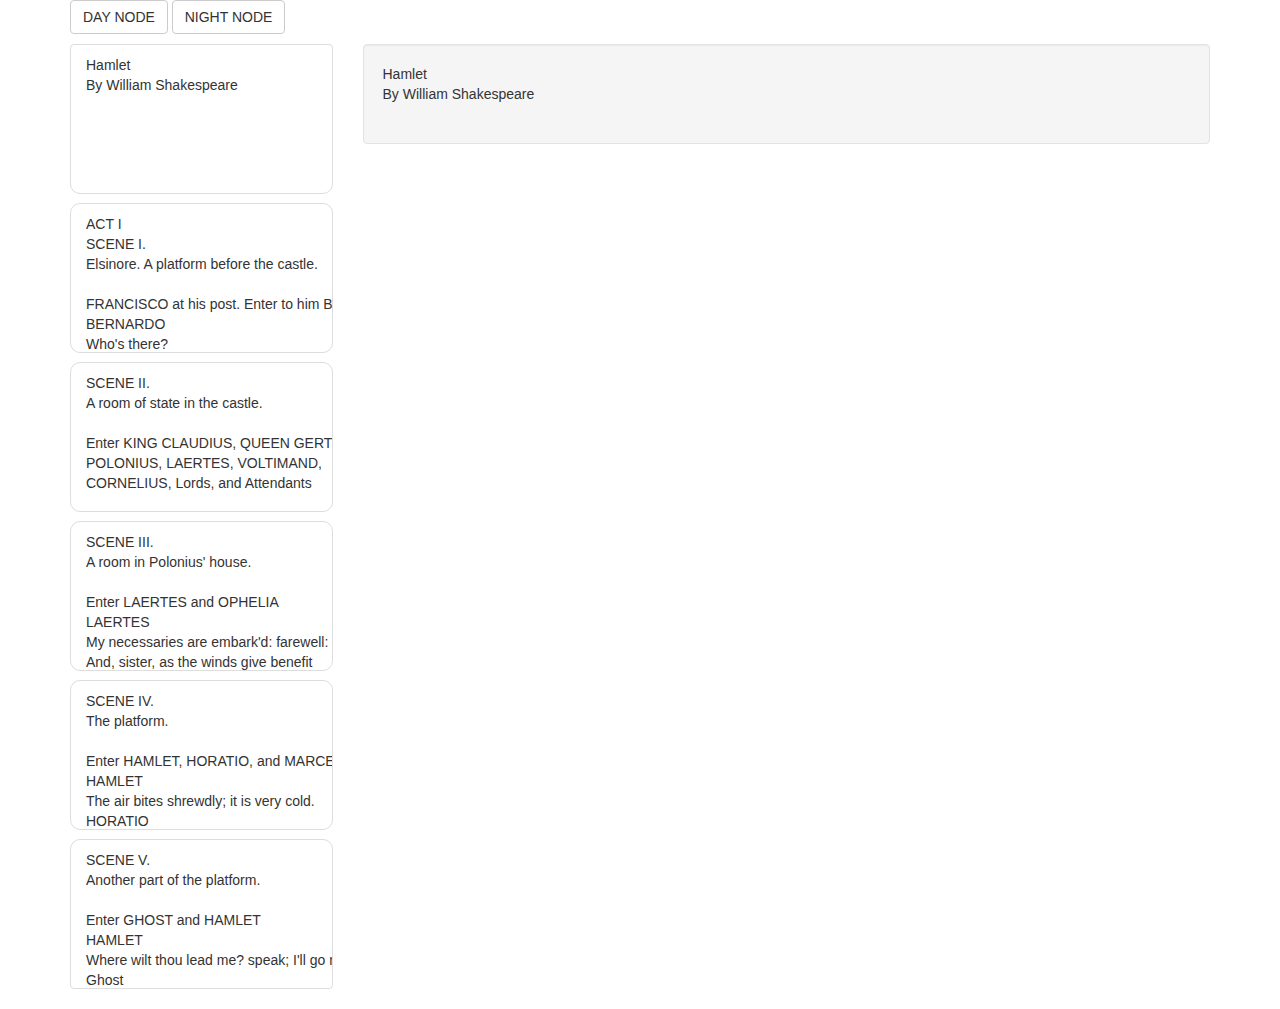
<file: Basics: HTML, CSS and JS/week4/index.html>
<html>
	<head>
	<title>eReader</title>

	<!-- include jquery, bootstrap and our stylesheet -->
	<script src="http://code.jquery.com/jquery-1.11.3.min.js"></script>

	<link rel="stylesheet"
		  type="text/css"
		  href="bootstrap.css"
	      />

	<link rel="stylesheet"
		  type="text/css"
		  href="styles.css"
	      />

	</head>
	<body>

	<div class="container">

		<!--
			 we have 1 row that contains 2 columns
		     one for the thumbnails and one for the
		     main reader view
		-->
		<div class="row">
			<div class="col-md-12">
				<button class="btn btn-default js-go-day">DAY NODE</button>
				<button class="btn btn-default js-go-night">NIGHT NODE</button>
			</div>
		</div>
		<div class="row">
			<div class="col-md-3">
				<!--
					This is a list view that will
					contain all the chapter thumbnails
				-->
				<ul class="list-group scrollable" id="chapterlist">
					<!--
						The id contains the chapter number, something
						we will use in the JS code
						The class list-group-item is for bootstrap
						and chapter-thumbnail is for our code
					-->
            		<li id="chapter0"
            		   class="list-group-item chapter-thumbnail ">Hamlet
By William Shakespeare
            		</li>
            		<li id="chapter1" class="list-group-item chapter-thumbnail  ">ACT I
SCENE I.
Elsinore. A platform before the castle.

FRANCISCO at his post. Enter to him BERNARDO
BERNARDO
Who's there?
FRANCISCO
Nay, answer me: stand, and unfold yourself.
BERNARDO
Long live the king!
FRANCISCO
Bernardo?
BERNARDO
He.
FRANCISCO
You come most carefully upon your hour.
BERNARDO
'Tis now struck twelve; get thee to bed, Francisco.
FRANCISCO
For this relief much thanks: 'tis bitter cold,
And I am sick at heart.
BERNARDO
Have you had quiet guard?
FRANCISCO
Not a mouse stirring.
BERNARDO
Well, good night.
If you do meet Horatio and Marcellus,
The rivals of my watch, bid them make haste.
FRANCISCO
I think I hear them. Stand, ho! Who's there?
Enter HORATIO and MARCELLUS

HORATIO
Friends to this ground.
MARCELLUS
And liegemen to the Dane.
FRANCISCO
Give you good night.
MARCELLUS
O, farewell, honest soldier:
Who hath relieved you?
FRANCISCO
Bernardo has my place.
Give you good night.
Exit

MARCELLUS
Holla! Bernardo!
BERNARDO
Say,
What, is Horatio there?
HORATIO
A piece of him.
BERNARDO
Welcome, Horatio: welcome, good Marcellus.
MARCELLUS
What, has this thing appear'd again to-night?
BERNARDO
I have seen nothing.
MARCELLUS
Horatio says 'tis but our fantasy,
And will not let belief take hold of him
Touching this dreaded sight, twice seen of us:
Therefore I have entreated him along
With us to watch the minutes of this night;
That if again this apparition come,
He may approve our eyes and speak to it.
HORATIO
Tush, tush, 'twill not appear.
BERNARDO
Sit down awhile;
And let us once again assail your ears,
That are so fortified against our story
What we have two nights seen.
HORATIO
Well, sit we down,
And let us hear Bernardo speak of this.
BERNARDO
Last night of all,
When yond same star that's westward from the pole
Had made his course to illume that part of heaven
Where now it burns, Marcellus and myself,
The bell then beating one,--
Enter Ghost

MARCELLUS
Peace, break thee off; look, where it comes again!
BERNARDO
In the same figure, like the king that's dead.
MARCELLUS
Thou art a scholar; speak to it, Horatio.
BERNARDO
Looks it not like the king? mark it, Horatio.
HORATIO
Most like: it harrows me with fear and wonder.
BERNARDO
It would be spoke to.
MARCELLUS
Question it, Horatio.
HORATIO
What art thou that usurp'st this time of night,
Together with that fair and warlike form
In which the majesty of buried Denmark
Did sometimes march? by heaven I charge thee, speak!
MARCELLUS
It is offended.
BERNARDO
See, it stalks away!
HORATIO
Stay! speak, speak! I charge thee, speak!
Exit Ghost

MARCELLUS
'Tis gone, and will not answer.
BERNARDO
How now, Horatio! you tremble and look pale:
Is not this something more than fantasy?
What think you on't?
HORATIO
Before my God, I might not this believe
Without the sensible and true avouch
Of mine own eyes.
MARCELLUS
Is it not like the king?
HORATIO
As thou art to thyself:
Such was the very armour he had on
When he the ambitious Norway combated;
So frown'd he once, when, in an angry parle,
He smote the sledded Polacks on the ice.
'Tis strange.
MARCELLUS
Thus twice before, and jump at this dead hour,
With martial stalk hath he gone by our watch.
HORATIO
In what particular thought to work I know not;
But in the gross and scope of my opinion,
This bodes some strange eruption to our state.
MARCELLUS
Good now, sit down, and tell me, he that knows,
Why this same strict and most observant watch
So nightly toils the subject of the land,
And why such daily cast of brazen cannon,
And foreign mart for implements of war;
Why such impress of shipwrights, whose sore task
Does not divide the Sunday from the week;
What might be toward, that this sweaty haste
Doth make the night joint-labourer with the day:
Who is't that can inform me?
HORATIO
That can I;
At least, the whisper goes so. Our last king,
Whose image even but now appear'd to us,
Was, as you know, by Fortinbras of Norway,
Thereto prick'd on by a most emulate pride,
Dared to the combat; in which our valiant Hamlet--
For so this side of our known world esteem'd him--
Did slay this Fortinbras; who by a seal'd compact,
Well ratified by law and heraldry,
Did forfeit, with his life, all those his lands
Which he stood seized of, to the conqueror:
Against the which, a moiety competent
Was gaged by our king; which had return'd
To the inheritance of Fortinbras,
Had he been vanquisher; as, by the same covenant,
And carriage of the article design'd,
His fell to Hamlet. Now, sir, young Fortinbras,
Of unimproved mettle hot and full,
Hath in the skirts of Norway here and there
Shark'd up a list of lawless resolutes,
For food and diet, to some enterprise
That hath a stomach in't; which is no other--
As it doth well appear unto our state--
But to recover of us, by strong hand
And terms compulsatory, those foresaid lands
So by his father lost: and this, I take it,
Is the main motive of our preparations,
The source of this our watch and the chief head
Of this post-haste and romage in the land.
BERNARDO
I think it be no other but e'en so:
Well may it sort that this portentous figure
Comes armed through our watch; so like the king
That was and is the question of these wars.
HORATIO
A mote it is to trouble the mind's eye.
In the most high and palmy state of Rome,
A little ere the mightiest Julius fell,
The graves stood tenantless and the sheeted dead
Did squeak and gibber in the Roman streets:
As stars with trains of fire and dews of blood,
Disasters in the sun; and the moist star
Upon whose influence Neptune's empire stands
Was sick almost to doomsday with eclipse:
And even the like precurse of fierce events,
As harbingers preceding still the fates
And prologue to the omen coming on,
Have heaven and earth together demonstrated
Unto our climatures and countrymen.--
But soft, behold! lo, where it comes again!
Re-enter Ghost

I'll cross it, though it blast me. Stay, illusion!
If thou hast any sound, or use of voice,
Speak to me:
If there be any good thing to be done,
That may to thee do ease and grace to me,
Speak to me:
Cock crows

If thou art privy to thy country's fate,
Which, happily, foreknowing may avoid, O, speak!
Or if thou hast uphoarded in thy life
Extorted treasure in the womb of earth,
For which, they say, you spirits oft walk in death,
Speak of it: stay, and speak! Stop it, Marcellus.
MARCELLUS
Shall I strike at it with my partisan?
HORATIO
Do, if it will not stand.
BERNARDO
'Tis here!
HORATIO
'Tis here!
MARCELLUS
'Tis gone!
Exit Ghost

We do it wrong, being so majestical,
To offer it the show of violence;
For it is, as the air, invulnerable,
And our vain blows malicious mockery.
BERNARDO
It was about to speak, when the cock crew.
HORATIO
And then it started like a guilty thing
Upon a fearful summons. I have heard,
The cock, that is the trumpet to the morn,
Doth with his lofty and shrill-sounding throat
Awake the god of day; and, at his warning,
Whether in sea or fire, in earth or air,
The extravagant and erring spirit hies
To his confine: and of the truth herein
This present object made probation.
MARCELLUS
It faded on the crowing of the cock.
Some say that ever 'gainst that season comes
Wherein our Saviour's birth is celebrated,
The bird of dawning singeth all night long:
And then, they say, no spirit dares stir abroad;
The nights are wholesome; then no planets strike,
No fairy takes, nor witch hath power to charm,
So hallow'd and so gracious is the time.
HORATIO
So have I heard and do in part believe it.
But, look, the morn, in russet mantle clad,
Walks o'er the dew of yon high eastward hill:
Break we our watch up; and by my advice,
Let us impart what we have seen to-night
Unto young Hamlet; for, upon my life,
This spirit, dumb to us, will speak to him.
Do you consent we shall acquaint him with it,
As needful in our loves, fitting our duty?
MARCELLUS
Let's do't, I pray; and I this morning know
Where we shall find him most conveniently.
Exeunt
            		</li>
            		<li id="chapter2" class="list-group-item chapter-thumbnail">SCENE II.
A room of state in the castle.

Enter KING CLAUDIUS, QUEEN GERTRUDE, HAMLET,
POLONIUS, LAERTES, VOLTIMAND,
CORNELIUS, Lords, and Attendants

KING CLAUDIUS
Though yet of Hamlet our dear brother's death
The memory be green, and that it us befitted
To bear our hearts in grief and our whole kingdom
To be contracted in one brow of woe,
Yet so far hath discretion fought with nature
That we with wisest sorrow think on him,
Together with remembrance of ourselves.
Therefore our sometime sister, now our queen,
The imperial jointress to this warlike state,
Have we, as 'twere with a defeated joy,--
With an auspicious and a dropping eye,
With mirth in funeral and with dirge in marriage,
In equal scale weighing delight and dole,--
Taken to wife: nor have we herein barr'd
Your better wisdoms, which have freely gone
With this affair along. For all, our thanks.
Now follows, that you know, young Fortinbras,
Holding a weak supposal of our worth,
Or thinking by our late dear brother's death
Our state to be disjoint and out of frame,
Colleagued with the dream of his advantage,
He hath not fail'd to pester us with message,
Importing the surrender of those lands
Lost by his father, with all bonds of law,
To our most valiant brother. So much for him.
Now for ourself and for this time of meeting:
Thus much the business is: we have here writ
To Norway, uncle of young Fortinbras,--
Who, impotent and bed-rid, scarcely hears
Of this his nephew's purpose,--to suppress
His further gait herein; in that the levies,
The lists and full proportions, are all made
Out of his subject: and we here dispatch
You, good Cornelius, and you, Voltimand,
For bearers of this greeting to old Norway;
Giving to you no further personal power
To business with the king, more than the scope
Of these delated articles allow.
Farewell, and let your haste commend your duty.
CORNELIUS VOLTIMAND
In that and all things will we show our duty.
KING CLAUDIUS
We doubt it nothing: heartily farewell.
Exeunt VOLTIMAND and CORNELIUS

And now, Laertes, what's the news with you?
You told us of some suit; what is't, Laertes?
You cannot speak of reason to the Dane,
And loose your voice: what wouldst thou beg, Laertes,
That shall not be my offer, not thy asking?
The head is not more native to the heart,
The hand more instrumental to the mouth,
Than is the throne of Denmark to thy father.
What wouldst thou have, Laertes?
LAERTES
My dread lord,
Your leave and favour to return to France;
From whence though willingly I came to Denmark,
To show my duty in your coronation,
Yet now, I must confess, that duty done,
My thoughts and wishes bend again toward France
And bow them to your gracious leave and pardon.
KING CLAUDIUS
Have you your father's leave? What says Polonius?
LORD POLONIUS
He hath, my lord, wrung from me my slow leave
By laboursome petition, and at last
Upon his will I seal'd my hard consent:
I do beseech you, give him leave to go.
KING CLAUDIUS
Take thy fair hour, Laertes; time be thine,
And thy best graces spend it at thy will!
But now, my cousin Hamlet, and my son,--
HAMLET
[Aside] A little more than kin, and less than kind.
KING CLAUDIUS
How is it that the clouds still hang on you?
HAMLET
Not so, my lord; I am too much i' the sun.
QUEEN GERTRUDE
Good Hamlet, cast thy nighted colour off,
And let thine eye look like a friend on Denmark.
Do not for ever with thy vailed lids
Seek for thy noble father in the dust:
Thou know'st 'tis common; all that lives must die,
Passing through nature to eternity.
HAMLET
Ay, madam, it is common.
QUEEN GERTRUDE
If it be,
Why seems it so particular with thee?
HAMLET
Seems, madam! nay it is; I know not 'seems.'
'Tis not alone my inky cloak, good mother,
Nor customary suits of solemn black,
Nor windy suspiration of forced breath,
No, nor the fruitful river in the eye,
Nor the dejected 'havior of the visage,
Together with all forms, moods, shapes of grief,
That can denote me truly: these indeed seem,
For they are actions that a man might play:
But I have that within which passeth show;
These but the trappings and the suits of woe.
KING CLAUDIUS
'Tis sweet and commendable in your nature, Hamlet,
To give these mourning duties to your father:
But, you must know, your father lost a father;
That father lost, lost his, and the survivor bound
In filial obligation for some term
To do obsequious sorrow: but to persever
In obstinate condolement is a course
Of impious stubbornness; 'tis unmanly grief;
It shows a will most incorrect to heaven,
A heart unfortified, a mind impatient,
An understanding simple and unschool'd:
For what we know must be and is as common
As any the most vulgar thing to sense,
Why should we in our peevish opposition
Take it to heart? Fie! 'tis a fault to heaven,
A fault against the dead, a fault to nature,
To reason most absurd: whose common theme
Is death of fathers, and who still hath cried,
From the first corse till he that died to-day,
'This must be so.' We pray you, throw to earth
This unprevailing woe, and think of us
As of a father: for let the world take note,
You are the most immediate to our throne;
And with no less nobility of love
Than that which dearest father bears his son,
Do I impart toward you. For your intent
In going back to school in Wittenberg,
It is most retrograde to our desire:
And we beseech you, bend you to remain
Here, in the cheer and comfort of our eye,
Our chiefest courtier, cousin, and our son.
QUEEN GERTRUDE
Let not thy mother lose her prayers, Hamlet:
I pray thee, stay with us; go not to Wittenberg.
HAMLET
I shall in all my best obey you, madam.
KING CLAUDIUS
Why, 'tis a loving and a fair reply:
Be as ourself in Denmark. Madam, come;
This gentle and unforced accord of Hamlet
Sits smiling to my heart: in grace whereof,
No jocund health that Denmark drinks to-day,
But the great cannon to the clouds shall tell,
And the king's rouse the heavens all bruit again,
Re-speaking earthly thunder. Come away.
Exeunt all but HAMLET

HAMLET
O, that this too too solid flesh would melt
Thaw and resolve itself into a dew!
Or that the Everlasting had not fix'd
His canon 'gainst self-slaughter! O God! God!
How weary, stale, flat and unprofitable,
Seem to me all the uses of this world!
Fie on't! ah fie! 'tis an unweeded garden,
That grows to seed; things rank and gross in nature
Possess it merely. That it should come to this!
But two months dead: nay, not so much, not two:
So excellent a king; that was, to this,
Hyperion to a satyr; so loving to my mother
That he might not beteem the winds of heaven
Visit her face too roughly. Heaven and earth!
Must I remember? why, she would hang on him,
As if increase of appetite had grown
By what it fed on: and yet, within a month--
Let me not think on't--Frailty, thy name is woman!--
A little month, or ere those shoes were old
With which she follow'd my poor father's body,
Like Niobe, all tears:--why she, even she--
O, God! a beast, that wants discourse of reason,
Would have mourn'd longer--married with my uncle,
My father's brother, but no more like my father
Than I to Hercules: within a month:
Ere yet the salt of most unrighteous tears
Had left the flushing in her galled eyes,
She married. O, most wicked speed, to post
With such dexterity to incestuous sheets!
It is not nor it cannot come to good:
But break, my heart; for I must hold my tongue.
Enter HORATIO, MARCELLUS, and BERNARDO

HORATIO
Hail to your lordship!
HAMLET
I am glad to see you well:
Horatio,--or I do forget myself.
HORATIO
The same, my lord, and your poor servant ever.
HAMLET
Sir, my good friend; I'll change that name with you:
And what make you from Wittenberg, Horatio? Marcellus?
MARCELLUS
My good lord--
HAMLET
I am very glad to see you. Good even, sir.
But what, in faith, make you from Wittenberg?
HORATIO
A truant disposition, good my lord.
HAMLET
I would not hear your enemy say so,
Nor shall you do mine ear that violence,
To make it truster of your own report
Against yourself: I know you are no truant.
But what is your affair in Elsinore?
We'll teach you to drink deep ere you depart.
HORATIO
My lord, I came to see your father's funeral.
HAMLET
I pray thee, do not mock me, fellow-student;
I think it was to see my mother's wedding.
HORATIO
Indeed, my lord, it follow'd hard upon.
HAMLET
Thrift, thrift, Horatio! the funeral baked meats
Did coldly furnish forth the marriage tables.
Would I had met my dearest foe in heaven
Or ever I had seen that day, Horatio!
My father!--methinks I see my father.
HORATIO
Where, my lord?
HAMLET
In my mind's eye, Horatio.
HORATIO
I saw him once; he was a goodly king.
HAMLET
He was a man, take him for all in all,
I shall not look upon his like again.
HORATIO
My lord, I think I saw him yesternight.
HAMLET
Saw? who?
HORATIO
My lord, the king your father.
HAMLET
The king my father!
HORATIO
Season your admiration for awhile
With an attent ear, till I may deliver,
Upon the witness of these gentlemen,
This marvel to you.
HAMLET
For God's love, let me hear.
HORATIO
Two nights together had these gentlemen,
Marcellus and Bernardo, on their watch,
In the dead vast and middle of the night,
Been thus encounter'd. A figure like your father,
Armed at point exactly, cap-a-pe,
Appears before them, and with solemn march
Goes slow and stately by them: thrice he walk'd
By their oppress'd and fear-surprised eyes,
Within his truncheon's length; whilst they, distilled
Almost to jelly with the act of fear,
Stand dumb and speak not to him. This to me
In dreadful secrecy impart they did;
And I with them the third night kept the watch;
Where, as they had deliver'd, both in time,
Form of the thing, each word made true and good,
The apparition comes: I knew your father;
These hands are not more like.
HAMLET
But where was this?
MARCELLUS
My lord, upon the platform where we watch'd.
HAMLET
Did you not speak to it?
HORATIO
My lord, I did;
But answer made it none: yet once methought
It lifted up its head and did address
Itself to motion, like as it would speak;
But even then the morning cock crew loud,
And at the sound it shrunk in haste away,
And vanish'd from our sight.
HAMLET
'Tis very strange.
HORATIO
As I do live, my honour'd lord, 'tis true;
And we did think it writ down in our duty
To let you know of it.
HAMLET
Indeed, indeed, sirs, but this troubles me.
Hold you the watch to-night?
MARCELLUS BERNARDO
We do, my lord.
HAMLET
Arm'd, say you?
MARCELLUS BERNARDO
Arm'd, my lord.
HAMLET
From top to toe?
MARCELLUS BERNARDO
My lord, from head to foot.
HAMLET
Then saw you not his face?
HORATIO
O, yes, my lord; he wore his beaver up.
HAMLET
What, look'd he frowningly?
HORATIO
A countenance more in sorrow than in anger.
HAMLET
Pale or red?
HORATIO
Nay, very pale.
HAMLET
And fix'd his eyes upon you?
HORATIO
Most constantly.
HAMLET
I would I had been there.
HORATIO
It would have much amazed you.
HAMLET
Very like, very like. Stay'd it long?
HORATIO
While one with moderate haste might tell a hundred.
MARCELLUS BERNARDO
Longer, longer.
HORATIO
Not when I saw't.
HAMLET
His beard was grizzled--no?
HORATIO
It was, as I have seen it in his life,
A sable silver'd.
HAMLET
I will watch to-night;
Perchance 'twill walk again.
HORATIO
I warrant it will.
HAMLET
If it assume my noble father's person,
I'll speak to it, though hell itself should gape
And bid me hold my peace. I pray you all,
If you have hitherto conceal'd this sight,
Let it be tenable in your silence still;
And whatsoever else shall hap to-night,
Give it an understanding, but no tongue:
I will requite your loves. So, fare you well:
Upon the platform, 'twixt eleven and twelve,
I'll visit you.
All
Our duty to your honour.
HAMLET
Your loves, as mine to you: farewell.
Exeunt all but HAMLET

My father's spirit in arms! all is not well;
I doubt some foul play: would the night were come!
Till then sit still, my soul: foul deeds will rise,
Though all the earth o'erwhelm them, to men's eyes.
Exit
            		</li>
            		<li id="chapter3" class="list-group-item chapter-thumbnail">SCENE III.
A room in Polonius' house.

Enter LAERTES and OPHELIA
LAERTES
My necessaries are embark'd: farewell:
And, sister, as the winds give benefit
And convoy is assistant, do not sleep,
But let me hear from you.
OPHELIA
Do you doubt that?
LAERTES
For Hamlet and the trifling of his favour,
Hold it a fashion and a toy in blood,
A violet in the youth of primy nature,
Forward, not permanent, sweet, not lasting,
The perfume and suppliance of a minute; No more.
OPHELIA
No more but so?
LAERTES
Think it no more;
For nature, crescent, does not grow alone
In thews and bulk, but, as this temple waxes,
The inward service of the mind and soul
Grows wide withal. Perhaps he loves you now,
And now no soil nor cautel doth besmirch
The virtue of his will: but you must fear,
His greatness weigh'd, his will is not his own;
For he himself is subject to his birth:
He may not, as unvalued persons do,
Carve for himself; for on his choice depends
The safety and health of this whole state;
And therefore must his choice be circumscribed
Unto the voice and yielding of that body
Whereof he is the head. Then if he says he loves you,
It fits your wisdom so far to believe it
As he in his particular act and place
May give his saying deed; which is no further
Than the main voice of Denmark goes withal.
Then weigh what loss your honour may sustain,
If with too credent ear you list his songs,
Or lose your heart, or your chaste treasure open
To his unmaster'd importunity.
Fear it, Ophelia, fear it, my dear sister,
And keep you in the rear of your affection,
Out of the shot and danger of desire.
The chariest maid is prodigal enough,
If she unmask her beauty to the moon:
Virtue itself 'scapes not calumnious strokes:
The canker galls the infants of the spring,
Too oft before their buttons be disclosed,
And in the morn and liquid dew of youth
Contagious blastments are most imminent.
Be wary then; best safety lies in fear:
Youth to itself rebels, though none else near.
OPHELIA
I shall the effect of this good lesson keep,
As watchman to my heart. But, good my brother,
Do not, as some ungracious pastors do,
Show me the steep and thorny way to heaven;
Whiles, like a puff'd and reckless libertine,
Himself the primrose path of dalliance treads,
And recks not his own rede.
LAERTES
O, fear me not.
I stay too long: but here my father comes.
Enter POLONIUS

A double blessing is a double grace,
Occasion smiles upon a second leave.
LORD POLONIUS
Yet here, Laertes! aboard, aboard, for shame!
The wind sits in the shoulder of your sail,
And you are stay'd for. There; my blessing with thee!
And these few precepts in thy memory
See thou character. Give thy thoughts no tongue,
Nor any unproportioned thought his act.
Be thou familiar, but by no means vulgar.
Those friends thou hast, and their adoption tried,
Grapple them to thy soul with hoops of steel;
But do not dull thy palm with entertainment
Of each new-hatch'd, unfledged comrade. Beware
Of entrance to a quarrel, but being in,
Bear't that the opposed may beware of thee.
Give every man thy ear, but few thy voice;
Take each man's censure, but reserve thy judgment.
Costly thy habit as thy purse can buy,
But not express'd in fancy; rich, not gaudy;
For the apparel oft proclaims the man,
And they in France of the best rank and station
Are of a most select and generous chief in that.
Neither a borrower nor a lender be;
For loan oft loses both itself and friend,
And borrowing dulls the edge of husbandry.
This above all: to thine ownself be true,
And it must follow, as the night the day,
Thou canst not then be false to any man.
Farewell: my blessing season this in thee!
LAERTES
Most humbly do I take my leave, my lord.
LORD POLONIUS
The time invites you; go; your servants tend.
LAERTES
Farewell, Ophelia; and remember well
What I have said to you.
OPHELIA
'Tis in my memory lock'd,
And you yourself shall keep the key of it.
LAERTES
Farewell.
Exit

LORD POLONIUS
What is't, Ophelia, be hath said to you?
OPHELIA
So please you, something touching the Lord Hamlet.
LORD POLONIUS
Marry, well bethought:
'Tis told me, he hath very oft of late
Given private time to you; and you yourself
Have of your audience been most free and bounteous:
If it be so, as so 'tis put on me,
And that in way of caution, I must tell you,
You do not understand yourself so clearly
As it behoves my daughter and your honour.
What is between you? give me up the truth.
OPHELIA
He hath, my lord, of late made many tenders
Of his affection to me.
LORD POLONIUS
Affection! pooh! you speak like a green girl,
Unsifted in such perilous circumstance.
Do you believe his tenders, as you call them?
OPHELIA
I do not know, my lord, what I should think.
LORD POLONIUS
Marry, I'll teach you: think yourself a baby;
That you have ta'en these tenders for true pay,
Which are not sterling. Tender yourself more dearly;
Or--not to crack the wind of the poor phrase,
Running it thus--you'll tender me a fool.
OPHELIA
My lord, he hath importuned me with love
In honourable fashion.
LORD POLONIUS
Ay, fashion you may call it; go to, go to.
OPHELIA
And hath given countenance to his speech, my lord,
With almost all the holy vows of heaven.
LORD POLONIUS
Ay, springes to catch woodcocks. I do know,
When the blood burns, how prodigal the soul
Lends the tongue vows: these blazes, daughter,
Giving more light than heat, extinct in both,
Even in their promise, as it is a-making,
You must not take for fire. From this time
Be somewhat scanter of your maiden presence;
Set your entreatments at a higher rate
Than a command to parley. For Lord Hamlet,
Believe so much in him, that he is young
And with a larger tether may he walk
Than may be given you: in few, Ophelia,
Do not believe his vows; for they are brokers,
Not of that dye which their investments show,
But mere implorators of unholy suits,
Breathing like sanctified and pious bawds,
The better to beguile. This is for all:
I would not, in plain terms, from this time forth,
Have you so slander any moment leisure,
As to give words or talk with the Lord Hamlet.
Look to't, I charge you: come your ways.
OPHELIA
I shall obey, my lord.
Exeunt
            		</li>
            		<li id="chapter4" class="list-group-item chapter-thumbnail">SCENE IV.
The platform.

Enter HAMLET, HORATIO, and MARCELLUS
HAMLET
The air bites shrewdly; it is very cold.
HORATIO
It is a nipping and an eager air.
HAMLET
What hour now?
HORATIO
I think it lacks of twelve.
HAMLET
No, it is struck.
HORATIO
Indeed? I heard it not: then it draws near the season
Wherein the spirit held his wont to walk.
A flourish of trumpets, and ordnance shot off, within

What does this mean, my lord?
HAMLET
The king doth wake to-night and takes his rouse,
Keeps wassail, and the swaggering up-spring reels;
And, as he drains his draughts of Rhenish down,
The kettle-drum and trumpet thus bray out
The triumph of his pledge.
HORATIO
Is it a custom?
HAMLET
Ay, marry, is't:
But to my mind, though I am native here
And to the manner born, it is a custom
More honour'd in the breach than the observance.
This heavy-headed revel east and west
Makes us traduced and tax'd of other nations:
They clepe us drunkards, and with swinish phrase
Soil our addition; and indeed it takes
From our achievements, though perform'd at height,
The pith and marrow of our attribute.
So, oft it chances in particular men,
That for some vicious mole of nature in them,
As, in their birth--wherein they are not guilty,
Since nature cannot choose his origin--
By the o'ergrowth of some complexion,
Oft breaking down the pales and forts of reason,
Or by some habit that too much o'er-leavens
The form of plausive manners, that these men,
Carrying, I say, the stamp of one defect,
Being nature's livery, or fortune's star,--
Their virtues else--be they as pure as grace,
As infinite as man may undergo--
Shall in the general censure take corruption
From that particular fault: the dram of eale
Doth all the noble substance of a doubt
To his own scandal.
HORATIO
Look, my lord, it comes!
Enter Ghost

HAMLET
Angels and ministers of grace defend us!
Be thou a spirit of health or goblin damn'd,
Bring with thee airs from heaven or blasts from hell,
Be thy intents wicked or charitable,
Thou comest in such a questionable shape
That I will speak to thee: I'll call thee Hamlet,
King, father, royal Dane: O, answer me!
Let me not burst in ignorance; but tell
Why thy canonized bones, hearsed in death,
Have burst their cerements; why the sepulchre,
Wherein we saw thee quietly inurn'd,
Hath oped his ponderous and marble jaws,
To cast thee up again. What may this mean,
That thou, dead corse, again in complete steel
Revisit'st thus the glimpses of the moon,
Making night hideous; and we fools of nature
So horridly to shake our disposition
With thoughts beyond the reaches of our souls?
Say, why is this? wherefore? what should we do?
Ghost beckons HAMLET

HORATIO
It beckons you to go away with it,
As if it some impartment did desire
To you alone.
MARCELLUS
Look, with what courteous action
It waves you to a more removed ground:
But do not go with it.
HORATIO
No, by no means.
HAMLET
It will not speak; then I will follow it.
HORATIO
Do not, my lord.
HAMLET
Why, what should be the fear?
I do not set my life in a pin's fee;
And for my soul, what can it do to that,
Being a thing immortal as itself?
It waves me forth again: I'll follow it.
HORATIO
What if it tempt you toward the flood, my lord,
Or to the dreadful summit of the cliff
That beetles o'er his base into the sea,
And there assume some other horrible form,
Which might deprive your sovereignty of reason
And draw you into madness? think of it:
The very place puts toys of desperation,
Without more motive, into every brain
That looks so many fathoms to the sea
And hears it roar beneath.
HAMLET
It waves me still.
Go on; I'll follow thee.
MARCELLUS
You shall not go, my lord.
HAMLET
Hold off your hands.
HORATIO
Be ruled; you shall not go.
HAMLET
My fate cries out,
And makes each petty artery in this body
As hardy as the Nemean lion's nerve.
Still am I call'd. Unhand me, gentlemen.
By heaven, I'll make a ghost of him that lets me!
I say, away! Go on; I'll follow thee.
Exeunt Ghost and HAMLET

HORATIO
He waxes desperate with imagination.
MARCELLUS
Let's follow; 'tis not fit thus to obey him.
HORATIO
Have after. To what issue will this come?
MARCELLUS
Something is rotten in the state of Denmark.
HORATIO
Heaven will direct it.
MARCELLUS
Nay, let's follow him.
Exeunt
            		</li>
            		<li id="chapter4" class="list-group-item chapter-thumbnail">SCENE V.
Another part of the platform.

Enter GHOST and HAMLET
HAMLET
Where wilt thou lead me? speak; I'll go no further.
Ghost
Mark me.
HAMLET
I will.
Ghost
My hour is almost come,
When I to sulphurous and tormenting flames
Must render up myself.
HAMLET
Alas, poor ghost!
Ghost
Pity me not, but lend thy serious hearing
To what I shall unfold.
HAMLET
Speak; I am bound to hear.
Ghost
So art thou to revenge, when thou shalt hear.
HAMLET
What?
Ghost
I am thy father's spirit,
Doom'd for a certain term to walk the night,
And for the day confined to fast in fires,
Till the foul crimes done in my days of nature
Are burnt and purged away. But that I am forbid
To tell the secrets of my prison-house,
I could a tale unfold whose lightest word
Would harrow up thy soul, freeze thy young blood,
Make thy two eyes, like stars, start from their spheres,
Thy knotted and combined locks to part
And each particular hair to stand on end,
Like quills upon the fretful porpentine:
But this eternal blazon must not be
To ears of flesh and blood. List, list, O, list!
If thou didst ever thy dear father love--
HAMLET
O God!
Ghost
Revenge his foul and most unnatural murder.
HAMLET
Murder!
Ghost
Murder most foul, as in the best it is;
But this most foul, strange and unnatural.
HAMLET
Haste me to know't, that I, with wings as swift
As meditation or the thoughts of love,
May sweep to my revenge.
Ghost
I find thee apt;
And duller shouldst thou be than the fat weed
That roots itself in ease on Lethe wharf,
Wouldst thou not stir in this. Now, Hamlet, hear:
'Tis given out that, sleeping in my orchard,
A serpent stung me; so the whole ear of Denmark
Is by a forged process of my death
Rankly abused: but know, thou noble youth,
The serpent that did sting thy father's life
Now wears his crown.
HAMLET
O my prophetic soul! My uncle!
Ghost
Ay, that incestuous, that adulterate beast,
With witchcraft of his wit, with traitorous gifts,--
O wicked wit and gifts, that have the power
So to seduce!--won to his shameful lust
The will of my most seeming-virtuous queen:
O Hamlet, what a falling-off was there!
From me, whose love was of that dignity
That it went hand in hand even with the vow
I made to her in marriage, and to decline
Upon a wretch whose natural gifts were poor
To those of mine!
But virtue, as it never will be moved,
Though lewdness court it in a shape of heaven,
So lust, though to a radiant angel link'd,
Will sate itself in a celestial bed,
And prey on garbage.
But, soft! methinks I scent the morning air;
Brief let me be. Sleeping within my orchard,
My custom always of the afternoon,
Upon my secure hour thy uncle stole,
With juice of cursed hebenon in a vial,
And in the porches of my ears did pour
The leperous distilment; whose effect
Holds such an enmity with blood of man
That swift as quicksilver it courses through
The natural gates and alleys of the body,
And with a sudden vigour doth posset
And curd, like eager droppings into milk,
The thin and wholesome blood: so did it mine;
And a most instant tetter bark'd about,
Most lazar-like, with vile and loathsome crust,
All my smooth body.
Thus was I, sleeping, by a brother's hand
Of life, of crown, of queen, at once dispatch'd:
Cut off even in the blossoms of my sin,
Unhousel'd, disappointed, unanel'd,
No reckoning made, but sent to my account
With all my imperfections on my head:
O, horrible! O, horrible! most horrible!
If thou hast nature in thee, bear it not;
Let not the royal bed of Denmark be
A couch for luxury and damned incest.
But, howsoever thou pursuest this act,
Taint not thy mind, nor let thy soul contrive
Against thy mother aught: leave her to heaven
And to those thorns that in her bosom lodge,
To prick and sting her. Fare thee well at once!
The glow-worm shows the matin to be near,
And 'gins to pale his uneffectual fire:
Adieu, adieu! Hamlet, remember me.
Exit

HAMLET
O all you host of heaven! O earth! what else?
And shall I couple hell? O, fie! Hold, hold, my heart;
And you, my sinews, grow not instant old,
But bear me stiffly up. Remember thee!
Ay, thou poor ghost, while memory holds a seat
In this distracted globe. Remember thee!
Yea, from the table of my memory
I'll wipe away all trivial fond records,
All saws of books, all forms, all pressures past,
That youth and observation copied there;
And thy commandment all alone shall live
Within the book and volume of my brain,
Unmix'd with baser matter: yes, by heaven!
O most pernicious woman!
O villain, villain, smiling, damned villain!
My tables,--meet it is I set it down,
That one may smile, and smile, and be a villain;
At least I'm sure it may be so in Denmark:
Writing

So, uncle, there you are. Now to my word;
It is 'Adieu, adieu! remember me.'
I have sworn 't.
MARCELLUS HORATIO
[Within] My lord, my lord,--
MARCELLUS
[Within]	Lord Hamlet,--
HORATIO
[Within]	Heaven secure him!
HAMLET
So be it!
HORATIO
[Within] Hillo, ho, ho, my lord!
HAMLET
Hillo, ho, ho, boy! come, bird, come.
Enter HORATIO and MARCELLUS

MARCELLUS
How is't, my noble lord?
HORATIO
What news, my lord?
HAMLET
O, wonderful!
HORATIO
Good my lord, tell it.
HAMLET
No; you'll reveal it.
HORATIO
Not I, my lord, by heaven.
MARCELLUS
Nor I, my lord.
HAMLET
How say you, then; would heart of man once think it?
But you'll be secret?
HORATIO MARCELLUS
Ay, by heaven, my lord.
HAMLET
There's ne'er a villain dwelling in all Denmark
But he's an arrant knave.
HORATIO
There needs no ghost, my lord, come from the grave
To tell us this.
HAMLET
Why, right; you are i' the right;
And so, without more circumstance at all,
I hold it fit that we shake hands and part:
You, as your business and desire shall point you;
For every man has business and desire,
Such as it is; and for mine own poor part,
Look you, I'll go pray.
HORATIO
These are but wild and whirling words, my lord.
HAMLET
I'm sorry they offend you, heartily;
Yes, 'faith heartily.
HORATIO
There's no offence, my lord.
HAMLET
Yes, by Saint Patrick, but there is, Horatio,
And much offence too. Touching this vision here,
It is an honest ghost, that let me tell you:
For your desire to know what is between us,
O'ermaster 't as you may. And now, good friends,
As you are friends, scholars and soldiers,
Give me one poor request.
HORATIO
What is't, my lord? we will.
HAMLET
Never make known what you have seen to-night.
HORATIO MARCELLUS
My lord, we will not.
HAMLET
Nay, but swear't.
HORATIO
In faith,
My lord, not I.
MARCELLUS
Nor I, my lord, in faith.
HAMLET
Upon my sword.
MARCELLUS
We have sworn, my lord, already.
HAMLET
Indeed, upon my sword, indeed.
Ghost
[Beneath] Swear.
HAMLET
Ah, ha, boy! say'st thou so? art thou there,
truepenny?
Come on--you hear this fellow in the cellarage--
Consent to swear.
HORATIO
Propose the oath, my lord.
HAMLET
Never to speak of this that you have seen,
Swear by my sword.
Ghost
[Beneath] Swear.
HAMLET
Hic et ubique? then we'll shift our ground.
Come hither, gentlemen,
And lay your hands again upon my sword:
Never to speak of this that you have heard,
Swear by my sword.
Ghost
[Beneath] Swear.
HAMLET
Well said, old mole! canst work i' the earth so fast?
A worthy pioner! Once more remove, good friends.
HORATIO
O day and night, but this is wondrous strange!
HAMLET
And therefore as a stranger give it welcome.
There are more things in heaven and earth, Horatio,
Than are dreamt of in your philosophy. But come;
Here, as before, never, so help you mercy,
How strange or odd soe'er I bear myself,
As I perchance hereafter shall think meet
To put an antic disposition on,
That you, at such times seeing me, never shall,
With arms encumber'd thus, or this headshake,
Or by pronouncing of some doubtful phrase,
As 'Well, well, we know,' or 'We could, an if we would,'
Or 'If we list to speak,' or 'There be, an if they might,'
Or such ambiguous giving out, to note
That you know aught of me: this not to do,
So grace and mercy at your most need help you, Swear.
Ghost
[Beneath] Swear.
HAMLET
Rest, rest, perturbed spirit!
They swear

So, gentlemen,
With all my love I do commend me to you:
And what so poor a man as Hamlet is
May do, to express his love and friending to you,
God willing, shall not lack. Let us go in together;
And still your fingers on your lips, I pray.
The time is out of joint: O cursed spite,
That ever I was born to set it right!
Nay, come, let's go together.
Exeunt
            		</li>
          		</ul>
          	</div>

          	<!--
				This contains the main reader view
				that will show the whole chapter.
				It is currently empty because we will
				fill in using JavaScript
          	-->
			<div class="col-md-9">
				<!--
					well is a bootstrap class for creating
					a nice container box
					The id, mainViewer is for our use
				-->
				<div class="well" id="mainViewer" >
				</div>
			</div>

		</div>

	</div>

	<script>

		$('.js-go-night').click(function(){
			// alert('Go to night mode - replace me with the CSS changing code!');
			$('body').addClass('night');
			$('div').addClass('night');
			$('li').addClass('night');
		});
		$('.js-go-day').click(function(){
			// alert('Go to day mode - replace me with the CSS changing code!');
			$('body').removeClass('night');
			$('div').removeClass('night');
			$('li').removeClass('night');
		});


		// this is a variable to keep track
		// of which chapter we are on
		var counter = 0;

		// when we click on a chapter thumbnail
		// it displays that chapter
		// this code is pretty similar to the
		// image gallery, but I've added some code
		// to update the counter
		$(".chapter-thumbnail").click(function(){
			// copy the html from the thumbnail (this)
			// to the main viwer
			$("#mainViewer").html(
				$(this).html());

			// get the id of this element so we can
			// get hold of its number
			var id = $(this).attr("id");

			// set the counter to the number of the
			// chapter we selected.
			// We get this by taking the last charcter
			// of the id and convert it to a number
			// id.slice gets a subsection of the string
			// passing in -1 means we get just the
			// last character
			// parseInt converts it to a number (integer)
			counter = parseInt(id.slice(-1));
		});

		// virtually click the first chapter to select it
		$("#chapter"+counter).click();

		// when we click on the main viewer we want to
		// move forward or backward in the
		// chapter
		$("#mainViewer").click(function (event){

			// move forward if we click to the right
			// or backward if we click to the left

			// event.offsetX is the horizontal
			// position of the mouse inside the
			// element we have clicked on,
			// it will be between 0
			// and the width of the element

			// $(this).width()*0.3 is 30% of
			// the with of the element

			// if event.offsetX is less than
			// 30% of the width, it means it is
			// on the left hand side
			if(event.offsetX
				< $(this).width()*0.3){
				// if we've clicked on the left
				// go back
				counter = counter - 1;
			} else {
				// if we've clicked on the right
				// go forwards
				counter = counter + 1;
			}

			// If we've gone below 0 it means
			// we were at the beginning, and
			// should just stay at zero
			if(counter < 0){
				counter =  0;
			}

			// $(".chapter-thumbnail").length
			// is the number of elements that
			// match the selector .chapter-thumbnail
			// i.e. the number of chapter thumbnails
			// if counter is equal to or more than
			// the number of thumbnails it means
			// we've gone past the last chapter which
			// is $(".chapter-thumbnail").length-1
			// (because we start counting at 0)
			if(counter >=
				$(".chapter-thumbnail").length){
				counter =
			$(".chapter-thumbnail").length-1;
			}

			// we get the id of the chapter thumbnail
			// we want by putting counter on the end
			// of it.
			// we can do a virtual click on the
			// chapter thumbnail to select it
			$("#chapter"+counter).click();
		});

	</script>

	</body>
</html>
</file>
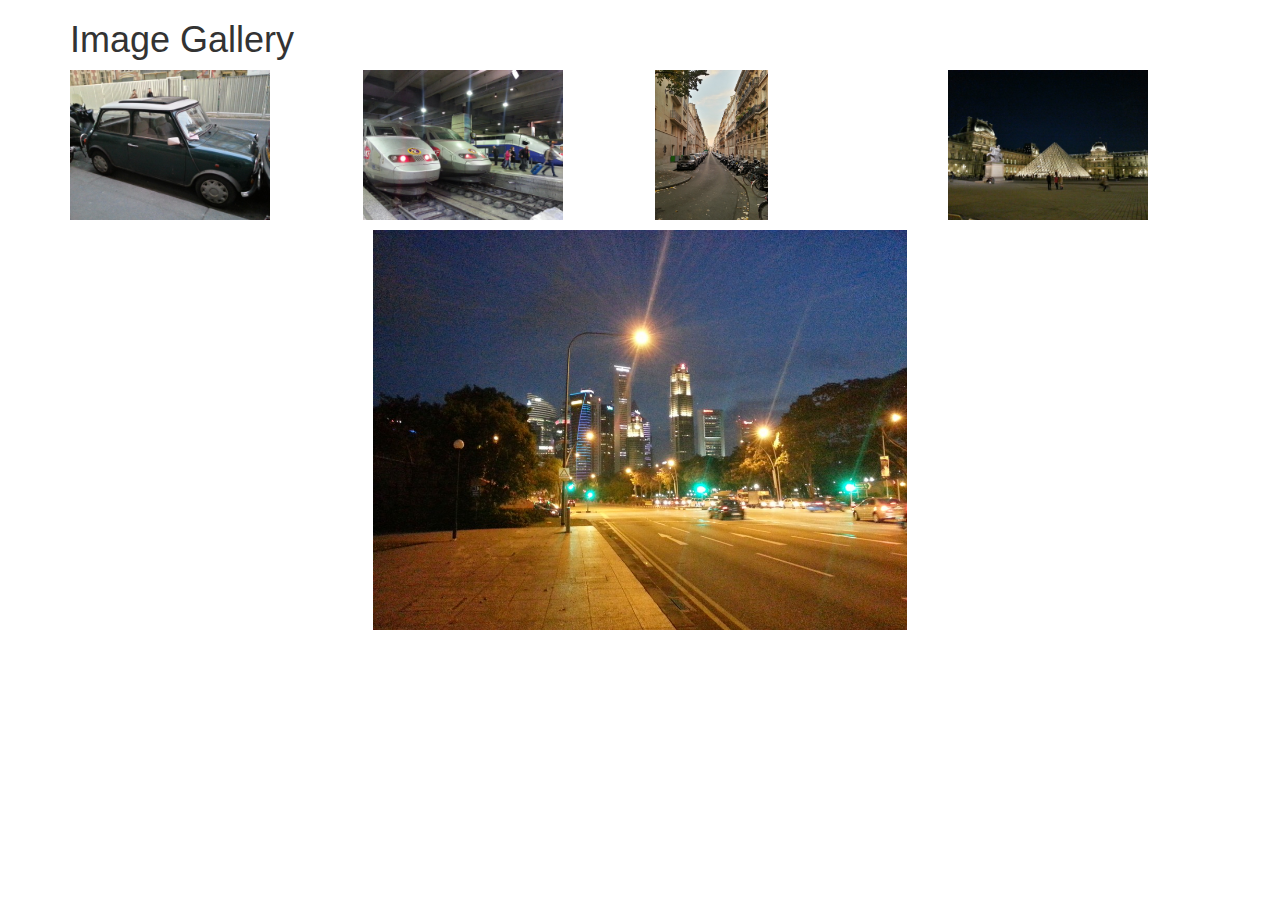
<file: Basics: HTML, CSS and JS/week3/week_3_peer_update_Jan17/index.html>
<html>
	<head>
		<title>Image Gallery</title>

		<!-- import bootstrap -->
		<link rel="stylesheet"
			  type="text/css"
			  href="bootstrap.css"
		      />

		<!-- import our own stylesheet -->
		<link rel="stylesheet"
			  type="text/css"
			  href="styles.css"
		      />	

		<!-- import jQuery -->
		<script src="http://code.jquery.com/jquery-1.11.3.min.js"></script>
	</head>
	<body>
	<div class="container">
		<h1>Image Gallery</h1>

		<!--
		   These are the thumbnail images.
		   They are laid out using the 
		   bootstrap grid.
		   I have given them all the class
		   "crop-image" which I use in the
		   css and the javascript code.
		-->
		<div class="row">
			<div class="col-md-3">
				<img class="crop-img" 
				  src="img_6.jpg" 
				  alt="graffittied building"/> 
			</div>
			<div class="col-md-3">
				<img class="crop-img" 
				  src="img_7.jpg" 
				  alt="display of cheese"/> 
			</div>
			<div class="col-md-3">
				<img class="crop-img" 
				  src="img_8.jpg" 
				  alt="synethesizer workshop"/> 
			</div>
			<div class="col-md-3">
				<img class="crop-img" 
				   src="img_9.jpg" 
				   alt="City night"/> 
			</div>
		</div>
		<!--
			this is the large image which is
			on a row of its own. 
			I will change it's source in the 
			javascript
		-->
		<div class="row">
			<div class="col-md-12">
				<img id="bigImage" 
				  class="large-img" 
				  src="img_5.jpg" 
				  alt="graffittied building"/> 
			</div>
		</div>
	</div>

	<script>
		// when we click on the thumbnail
		// we set the src attribute of the 
		// bit image to be the same as the 
		// src of the image we have clicked on
		// ("this"). This loads the same
		// image file into the big image
		$(".crop-img").click(function(){
			$("#bigImage").attr('src', 
				$(this).attr('src'));
		});
	</script>

	</body>
</html>
</file>
<file: Basics: HTML, CSS and JS/week4/styles.css>
/*
   This is the css for the chapter thumbnails
   They are small boxes that show the first
   few lines of a chapter.
   There are several bits of css to make sure that they
   properly.
*/


.night{
    background:black;
    color:white;
}

.chapter-thumbnail {
  margin-top: 10px;   /* add a margin to look nice */
  white-space : pre;  /* preserve the original line breaks and spacing
  						 (I need this because the content of the
  						 chapter is just text not HTML, so normally
  						 the line breaks would be ignored) */
  overflow : hidden;  /* don't show a scroll bar when the text is
                         too big to fit in the box (which it always
                         will be but we don't mind as it is just a
                         thumbnail) */
  max-height: 150px;  /* make sure that the box doesn't get too big */
  height : 150px;     /* even if the text is big */
  border-radius: 10px;/* rounded corners */
}

#mainViewer {
  margin-top: 10px;
  white-space : pre;   /* preserve the original line breaks (see above)*/
}
</file>
<file: Basics: HTML, CSS and JS/week3/week_3_peer_update_Jan17/styles.css>
/* use this to put borders around things... */
.crop-img{
  max-height:150px;
  max-width:100%;
  margin-bottom: 10px;
}

.large-img{
  max-width:50%;
  max-height:400px;
  display:block;
  margin:auto;
}
</file>
